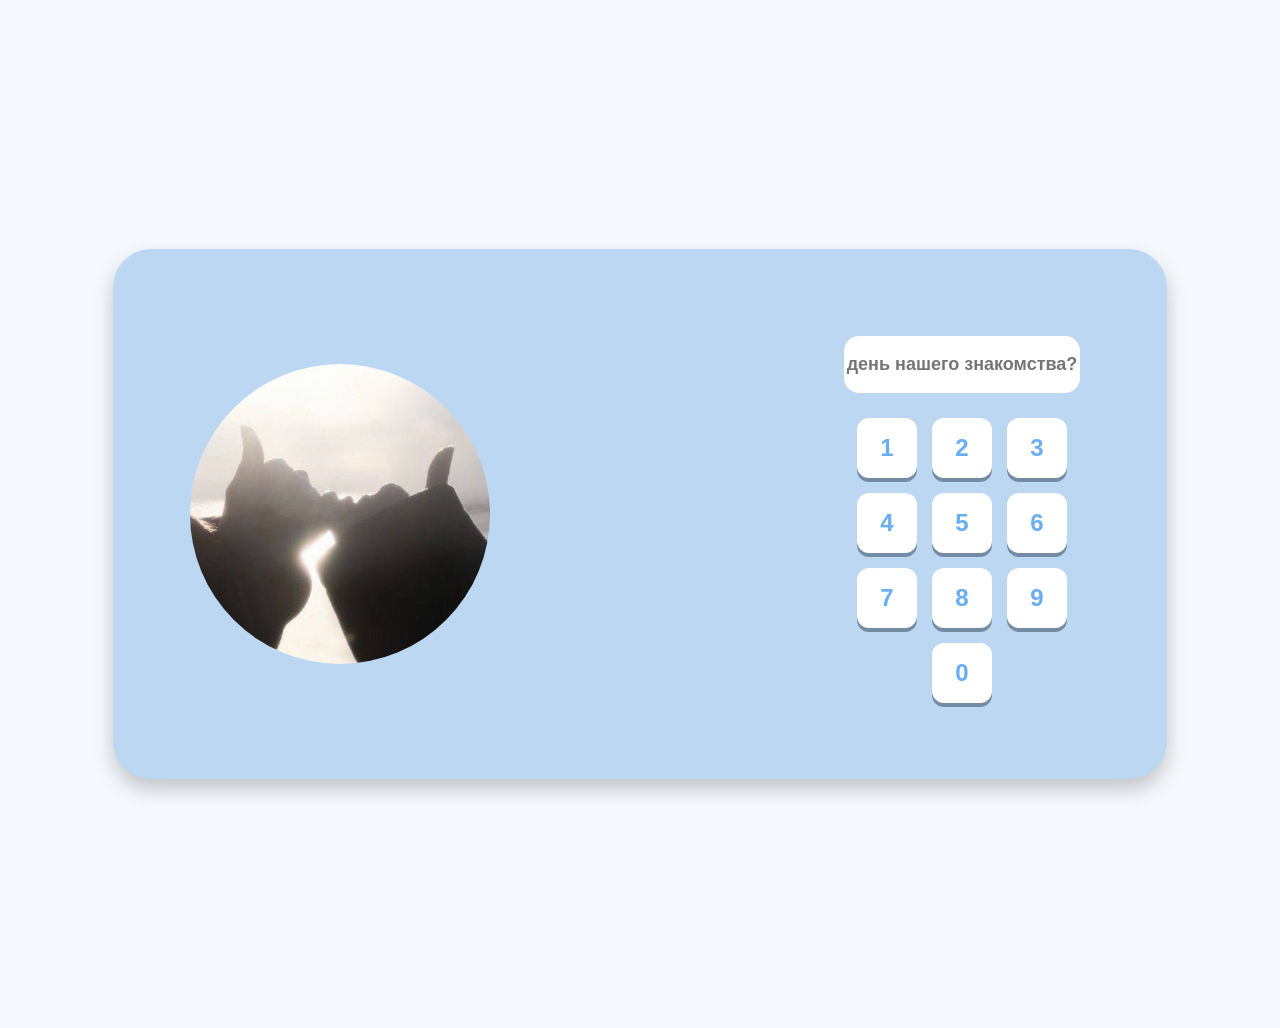
<file: index.html>
<!DOCTYPE html>
<html lang="ru">
<head>
    <meta charset="UTF-8">
    <title>une année de relation.</title>
    <link rel="stylesheet" href="style.css">
</head>
<body>

    <div class="menu-card">
        <div class="profile-section">
            <div class="image-container">
                <img src="assets/firstmenu.jpg" alt="фота" id="profile-img">
            </div>
        </div>

        <div class="keypad-section">
            <input id="input" type="text" placeholder="день нашего знакомства?">
            
            <div class="keypad">
                <button onclick="pressKey(1)">1</button>
                <button onclick="pressKey(2)">2</button>
                <button onclick="pressKey(3)">3</button>

                <button onclick="pressKey(4)">4</button>
                <button onclick="pressKey(5)">5</button>
                <button onclick="pressKey(6)">6</button>

                <button onclick="pressKey(7)">7</button>
                <button onclick="pressKey(8)">8</button>
                <button onclick="pressKey(9)">9</button>

                <div></div>
                <button onclick="pressKey(0)">0</button>
                <div></div>
            </div>
        </div>
    </div>

    <script src="app.js"></script>
</body>
</html>
</file>
<file: style.css>
@import url('https://fonts.googleapis.com/css2?family=Cormorant+Garamond:ital,wght@0,300..700;1,300..700&family=JetBrains+Mono:ital,wght@0,100..800;1,100..800&family=Nunito:ital,wght@0,200..1000;1,200..1000&display=swap');

body {
    background-color: #bcd7f225; 
    display: flex;
    justify-content: center;
    align-items: center;
    height: 100vh;
    margin: 0;
    padding: 5vw;
    font-family: "Nunito", sans-serif;;
}

.menu-card {
    background-color: #BCD7F2;
    padding: 6vw;
    border-radius: 3vw;
    display: flex;
    justify-content: space-between; 
    gap: 4vw; 
    align-items: center;
    box-shadow: 0 10px 20px rgba(0, 0, 0, 0.214);
    width: 100%;  
    max-width: 900px; 
}

.image-container {
    width: 300px;
    height: 300px;
    border-radius: 50%;
    overflow: hidden;
    display: block;
    justify-content: center;
    align-items: center;
}

.image-container img {
    width: 100%;
    height: 100%;
    object-fit: cover;
}

.keypad-section {
    display: flex;
    flex-direction: column;
    align-items: center;
}

input {
    margin: 10px;
    margin-bottom: 25px;
    height: 55px;
    border: none;
    width: max-content;
    border-radius: 15px;
    font-size:large;
    font-weight: bold;
    text-align: center;
}

input#correct {
    color: rgba(32, 255, 32, 0.806);
}

input#incorrect {
    color: rgba(237, 18, 18, 0.806);
}

.keypad {
    display: grid;
    grid-template-columns: repeat(3, 60px);
    gap: 15px;
}

button {
    width: 60px;
    height: 60px;
    background-color: #ffffff;
    border: none;
    border-radius: 12px;
    font-size: 24px;
    color: #69aef3;
    font-weight: bold;
    cursor: pointer;
    transition: transform 0.1s, background-color 0.2s;
    box-shadow: 0 4px 0px #748ba3;
}

button:hover {
    background-color: #98cbffa0;
}

button:active {
    transform: translateY(3px);
    box-shadow: 0 1px 0px #c4d6e9;
}
</file>
